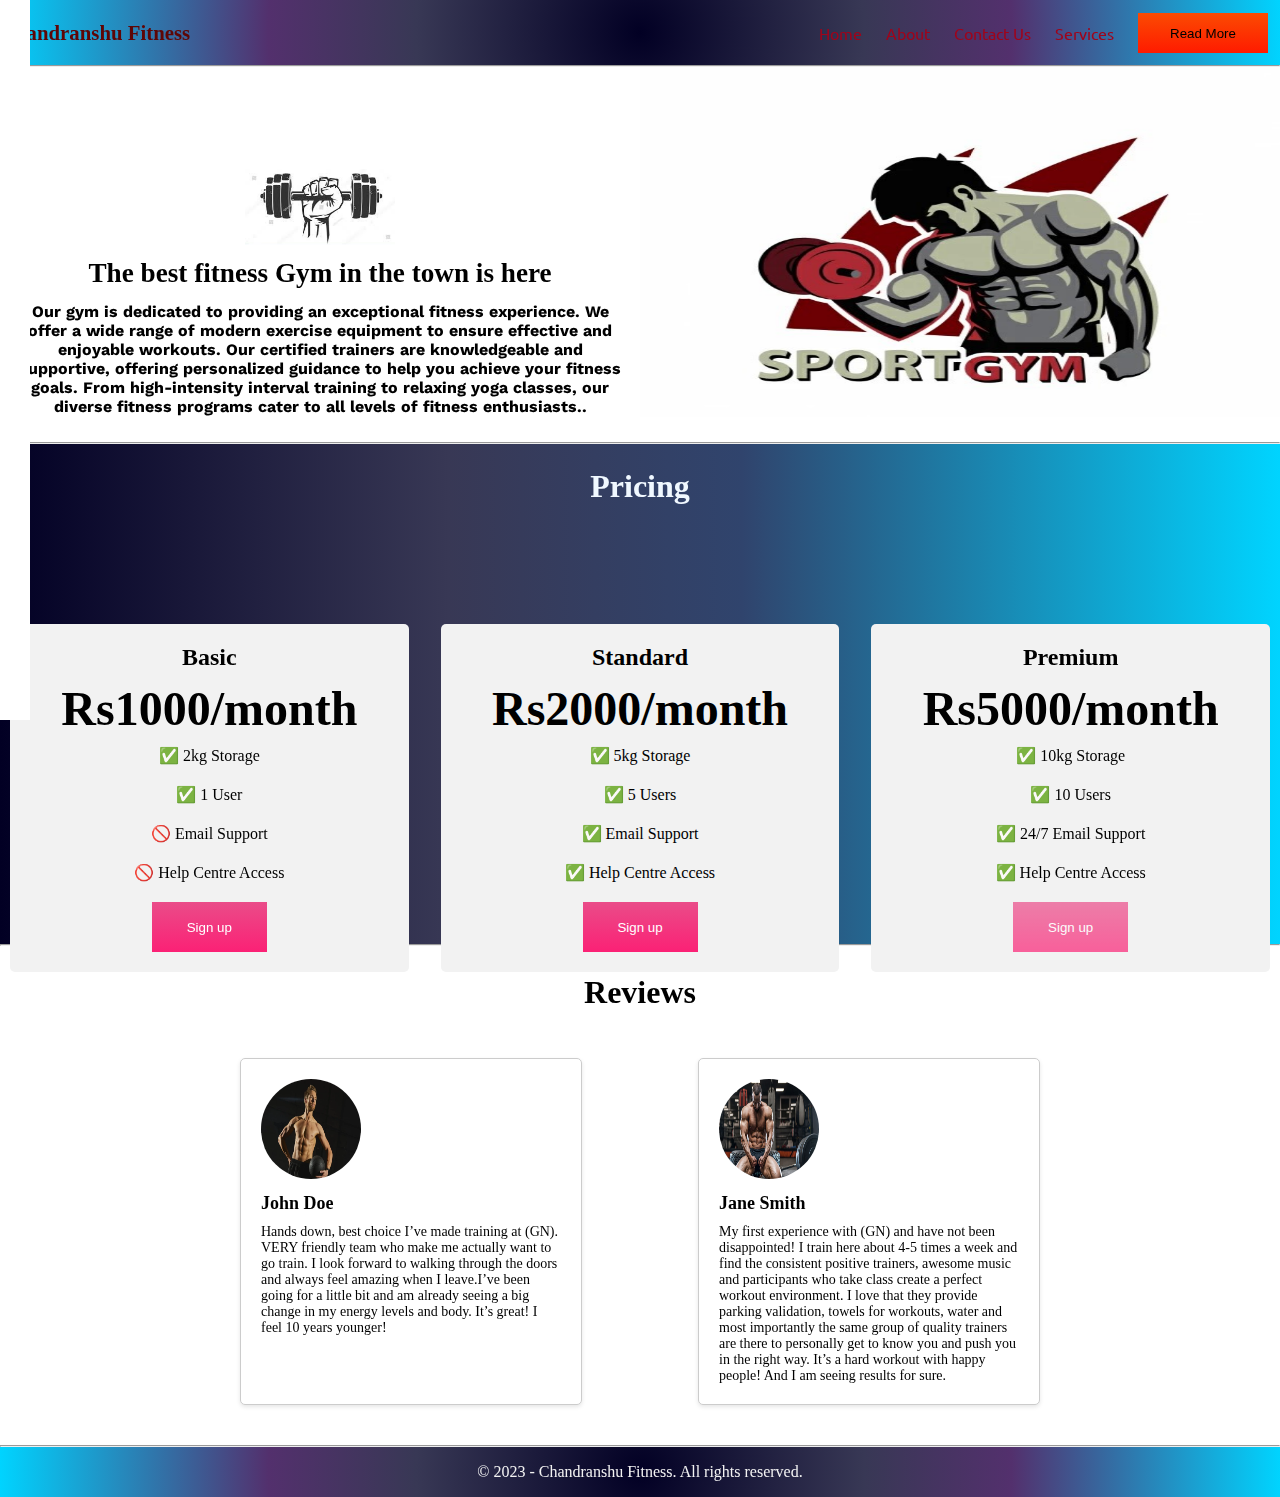
<file: index.html>
<!DOCTYPE html>
  <html lang="en bs-theme black">
    <head>
      <meta charset="UTF-8" />
      <meta name="viewport" content="width=device-width, initial-scale=1.0" />
      <title>Chandranshu Fitness</title>
    </head>
    <link rel="stylesheet" href="style.css" />
    <link rel="stylesheet" href="utils.css" />
    <body class="overflow-hidden">
      <header>
      <div class="container mx-auto">
      
        <nav class="flex justify-between justify-center item-center">
          <div class="logo fontbold fitness text-blue item-center justify-center">
            Chandranshu Fitness
          </div>
          <ul class="navbar nav-menu flex item-center">
            <a  class="nav-link" href="home.html"><li>Home</li></a>
            <a class="nav-link" href="about.html"><li>About</li></a> 
            <a class="nav-link" href="contact.html"><li>Contact Us</li></a>
            <a class="nav-link" href="services.html"><li>Services</li></a>
            <a class="nav-link" href="form.html"><li> <button class="custom-btn btn-5"><span>Read More</span></button></li></a>
          </ul>
        </nav>
      </header>
      <hr />
    </div>
  
  </div>
    
      <main class="min-h-screen">
        <section class="section1">
          <div class="flex item-center">
            <div class="topleft flex flex-column justify-center item-center px-2">
              <img class="dumble" src="bumbell.jpg" alt="" />
              <h1 class="my-1 text-center">
                The best fitness Gym in the town is here
              </h1>
              <p class="text-center text" style="color: black; font-weight: bold;">
                Our gym is dedicated to providing an exceptional fitness experience. We offer a wide range of modern exercise equipment to ensure effective and enjoyable workouts. Our certified trainers are knowledgeable and supportive, offering personalized guidance to help you achieve your fitness goals. From high-intensity interval training to relaxing yoga classes, our diverse fitness programs cater to all levels of fitness enthusiasts.. 
              </p>
            </div>
            <div class="topright flex justify-center">
              <img class="gym" src="gym.jpg" alt="gym" style="z-index: 1;">
            </div>
          </div>
        </section>
        <hr />
        <section>
          <div class="section2">
          <p class="flex justify-center item-center fontbold height chandu ">Pricing</p>
          <div class="pricing-container">
              <div class="pricing-plan">
                <div class="plan-title">Basic</div>
                <div class="plan-price">Rs1000/month</div>
                <ul class="plan-features">
                  <li>✅ 2kg Storage</li>
                  <li>✅ 1 User</li>
                  <li>🚫 Email Support</li>
                  <li>🚫 Help Centre Access</li>
                </ul>
                <a href="form.html"> <button class="custom-btn btn-11">Sign up<div class="dot"></div></button></a>
              </div>
              <div class="pricing-plan">
                <div class="plan-title">Standard</div>
                <div class="plan-price">Rs2000/month</div>
                <ul class="plan-features">
                  <li>
                    ✅ 5kg Storage
                  </li>
                  <li>
                    ✅ 5 Users
                  </li>
                  <li>
                    ✅  Email Support
                  </li>
                  <li>
                      ✅  Help Centre Access
                    </li>
                </ul>
                <a href="form.html"> <button class="custom-btn btn-11">Sign up<div class="dot"></div></button></a>
              </div>
              <div class="pricing-plan">
                <div class="plan-title">Premium</div>
                <div class="plan-price">Rs5000/month</div>
                <ul class="plan-features">
                  <li>
                    ✅ 10kg Storage
                  </li>
                  <li>
                    ✅ 10 Users
                  </li>
                  <li>
                    ✅ 24/7 Email Support
                  </li>
                  <li>
                      ✅  Help Centre Access
                    </li>
                </ul>
                <a href="form.html"> <button class="custom-btn btn-11">Sign up<div class="dot"></div></button></a>
              </div>
            </div>
          </div>
        </section>
        <hr />
        <section class="section3">
          <div class="container7">
            <h1 class="flex item-center justify-center color4">Reviews</h1>
          <div class="container6">
            <div class="review-box">
              <img src="review.webp" alt="User 1">
              <h3>John Doe</h3>
              <p>Hands down, best choice I’ve made training at (GN). VERY friendly team who make me actually want to go train. I look forward to walking through the doors and always feel amazing when I leave.I’ve been going for a little bit and am already seeing a big change in my energy levels and body. It’s great! I feel 10 years younger!
              </p>
            </div>
            <div class="review-box">
              <img src="gymreview2.jpg" alt="User 2">
              <h3>Jane Smith</h3>
              <p>My first experience with (GN) and have not been disappointed! I train here about 4-5 times a week and find the consistent positive trainers, awesome music and participants who take class create a perfect workout environment. I love that they provide parking validation, towels for workouts, water and most importantly the same group of quality trainers are there to personally get to know you and push you in the right way. It’s a hard workout with happy people! And I am seeing results for sure.</p>
            </div>
          </div>
        </section>
        <hr />
        </div>
        <footer class="flex justify-center item-center height2">
          &copy; 2023 - Chandranshu Fitness. All rights reserved.<br/>
        </footer>
      </main>
    </div>
      <script>
  //       const hamburger = document.querySelector(".hamburger");
  // const navMenu = document.querySelector(".nav-menu");
  // hamburger.addEventListener("click", () => {
  //   hamburger.classList.toggle("active");
  //   navMenu.classList.toggle("active");
  // })
  // document.querySelectorAll(".nav-link").forEach(n => n.addEventListener("click", () => {
  //   hamburger.classList.remove("active");
  //   navMenu.classList.remove("active");
  // }))
      </script>
    </body>
  </html>
</file>
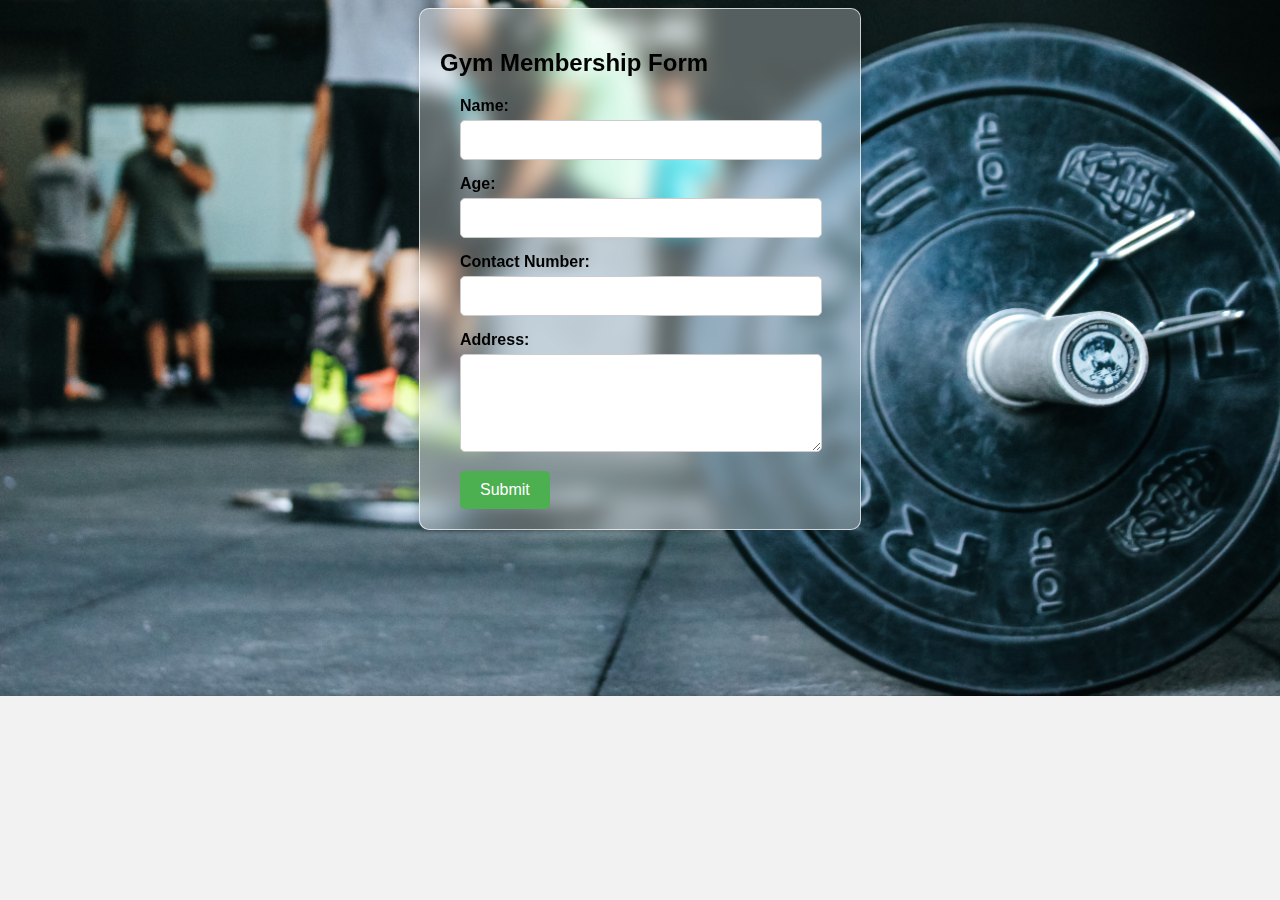
<file: form.html>
<!DOCTYPE html>
<html>
<head>
    <title>Gym Membership Form</title>
    <style>
        body {
            font-family: Arial, sans-serif;
            background-color: #f2f2f2;
            background-image: url('hunj.jpg'); 
            background-size: cover;
            background-repeat: no-repeat;
            background-position: center;
        }
        .form{
            padding-left: 20px;
            padding-right: 40px;
        }

        .container {
            max-width: 400px;
            margin: 0 auto;
            padding: 20px;
            background-color: rgba(255, 255, 255, 0.7);
            border-radius: 10px;
            box-shadow: 0 0 10px rgba(0, 0, 0, 0.2);
        }

        .form-group {
            margin-bottom: 15px;
        }

        .form-group label {
            display: block;
            font-size: 16px;
            font-weight: bold;
            margin-bottom: 5px;
        }

        .form-group input {
            width: 100%;
            padding: 10px;
            font-size: 16px;
            border: 1px solid #ccc;
            border-radius: 5px;
        }

        .form-group textarea {
            width: 100%;
            padding: 10px;
            font-size: 16px;
            border: 1px solid #ccc;
            border-radius: 5px;
        }

        .submit-btn {
            background-color: #4CAF50;
            color: white;
            padding: 10px 20px;
            font-size: 16px;
            border: none;
            border-radius: 5px;
            cursor: pointer;
        }

        .submit-btn:hover {
            background-color: #45a049;
        }

        .glass {
            background-color: rgba(255, 255, 255, 0.3);
            backdrop-filter: blur(10px);
            border: 1px solid rgba(255, 255, 255, 0.7);
        }
        @media only screen and (max-width: 600px) {
            .container {
                max-width: 100%;
            }

            .form-group input,
            .form-group textarea {
                width: 100%;
            }
        }
    </style>
</head>
<body>
    <div class="container glass">
        <h2>Gym Membership Form</h2>
        <form  class="form" action="mailto:chandranshubhardwaj68@gmail.com" method="post" enctype="text/plain">
            <div class="form-group">
                <label for="name">Name:</label>
                <input type="text" id="name" name="name" required>
            </div>
            <div class="form-group">
                <label for="age">Age:</label>
                <input type="number" id="age" name="age" required>
            </div>
            <div class="form-group">
                <label for="contactnumber">Contact Number:</label>
                <input type="tel" id="contactnumber" name="contactnumber" required>
            </div>
            <div class="form-group">
                <label for="address">Address:</label>
                <textarea id="address" name="address" rows="4" required></textarea>
            </div>
            <button type="submit" class="submit-btn">Submit</button>
        </form>
    </div>
</body>
</html>
</file>
<file: style.css>
@import url("https://fonts.googleapis.com/css2?family=Ubuntu:ital,wght@1,300&display=swap");
@import url('https://fonts.googleapis.com/css2?family=Anton&family=Caprasimo&family=Kanit:ital,wght@0,100;1,100&family=Nanum+Gothic:wght@800&family=PT+Sans+Narrow&family=Roboto+Condensed&family=Work+Sans:ital,wght@1,200&display=swap');

body{
    padding: 50 0 20 0px;
}
*{
    margin: 0px;
    padding: 0px;
  
}
.container{
    background: rgb(2,0,36);
background: radial-gradient(circle, rgba(2,0,36,1) 0%, rgba(56,56,85,1) 35%, rgba(83,48,109,1) 58%, rgba(0,212,255,1) 100%);
}
hr{
  background-color: rgb(52, 4, 4);
}
.navbar{
    display: flex;
    height: 65px;
    font-family: 'Ubuntu', sans-serif;
}
.nav-link{
  transition: 0.7s ease-in;
}
.nav-link:hover{
color: rgb(52, 4, 4);
}

.text{
    font-family: 'Anton', sans-serif;
font-family: 'Caprasimo', cursive;
font-family: 'Kanit', sans-serif;
font-family: 'Nanum Gothic', sans-serif;
font-family: 'PT Sans Narrow', sans-serif;
font-family: 'Roboto Condensed', sans-serif;
font-family: 'Work Sans', sans-serif;
}
.navbar li{
    list-style: none;
    margin: 0 12px;
}
.topleft{
    width: 50%;
    height: 50vh;
}
.topright{
    width: 50%;
    height: 50vh;
}
.my-1{
    margin-top: 13px;
    margin-bottom: 13px;
}
.px-2{
    padding-left:13px ;
    padding-right:13px ;
 
}
.btn{
    padding: 7px 12px;
    border: 2px solid white;
    color: white;
    background-color: rgb(94, 6, 6);
    border-radius: 7px;
    cursor: pointer;
}
.section1 h1{
    font-size: 1.7rem;
}
.section1 h1 p{
    font-size: 2rem;
}
.dumble{
    padding: 0 150px;
    width: 280px;
    mix-blend-mode: multiply;
}
.section1{
    height: 600px;
}
.gym{
    width: 700px;
    height: 350px;
    mix-blend-mode: multiply;
}
.pricing-container{
    display: flex;
    justify-content: center;
    align-items: center;
    height: 56vh;
    gap: 2rem;
    padding-left: 10px;
    padding-right: 10px;
  }
  .pricing-plan{
    flex:1;
    max-width: 500px;
    border-radius: 5px;
    padding: 20px;
    background-color: #f2f2f2;
    text-align: center;
  }
  .plan-title{
    font-weight: bold;
    font-size: 24px;
    margin-bottom: 10px;
  }
  .plan-price{
    font-weight: bold;
    font-size: 48px;
    margin-bottom: 10px;
  }
  .plan-features {
    list-style: none;
    padding: 0;
    margin: 0;
  }
  .plan-features li {
    margin-bottom: 20px;
  }
  .plan-button{
    cursor: pointer;;
    background-color:rgb(124, 120, 120);
    color: white;
    border-radius: 5px;
    padding: 20px;
    border: none;
    box-shadow: 2px 2px 4px rgba(0, 0, 0, 0.2);
    height: 57px;
    transition: 0.7s  ease-in;
  }
  .plan-button:hover{
    opacity: .5;
  }
  .section1{
height: 375px;
  }
  .btn-5 {
    width: 130px;
    height: 40px;
    line-height: 42px;
    padding: 0;
    border: none;
    background: rgb(255,27,0);
  background: linear-gradient(0deg, rgba(255,27,0,1) 0%, rgba(251,75,2,1) 100%);
  }
  .btn-5:hover {
    color: #f0094a;
    background: transparent;
     box-shadow:none;
  }
  .btn-5:before,
  .btn-5:after{
    content:'';
    position:absolute;
    top:0;
    right:0;
    height:2px;
    width:0;
    background: #eb4d7a;
    box-shadow:
     -1px -1px 5px 0px #fff,
     7px 7px 20px 0px #0003,
     4px 4px 5px 0px #0002;
    transition:400ms ease all;
  }
  .btn-5:after{
    right:inherit;
    top:inherit;
    left:0;
    bottom:0;
  }
  .btn-5:hover:before,
  .btn-5:hover:after{
    width:100%;
    transition:800ms ease all;
  }
  
  a{
    text-decoration: none;
    color:  rgb(160, 3, 26);
  }
  .section2{
    background: rgb(2,0,36);
background: linear-gradient(90deg, rgba(2,0,36,1) 0%, rgba(56,56,85,1) 35%, rgba(48,68,109,1) 58%, rgba(0,212,255,1) 100%);
  }
  footer{
    background: rgb(2,0,36);
background: radial-gradient(circle, rgba(2,0,36,1) 0%, rgba(56,56,85,1) 35%, rgba(83,48,109,1) 58%, rgba(0,212,255,1) 100%);
color: #f2f2f2;
  }
  Copy code
body {
  font-family: Arial, sans-serif;
  line-height: 1.6;
  background-color: #f2f2f2;
}
/* .container7{
  background: rgb(2,0,36);
  background: radial-gradient(circle, rgba(2,0,36,1) 0%, rgba(18,36,68,1) 0%, rgba(56,57,85,1) 35%, rgba(54,62,90,1) 37%, rgba(0,212,255,1) 100%);
} */
.btn-11 {
  border: none;
  background: rgb(251,33,117);
    background: linear-gradient(0deg, rgba(251,33,117,1) 0%, rgba(234,76,137,1) 100%);
    color: #fff;
    overflow: hidden;
    height: 50px;
    width: 115px;
}
.btn-11:hover {
    text-decoration: none;
    color: #fff;
}
.btn-11:before {
    position: absolute;
    content: '';
    display: inline-block;
    top: -180px;
    left: 0;
    width: 30px;
    height: 100%;
    background-color: #fff;
    animation: shiny-btn1 3s ease-in-out infinite;
}
.btn-11:hover{
  opacity: .7;
}
.btn-11:active{
  box-shadow:  4px 4px 6px 0 rgba(255,255,255,.3),
              -4px -4px 6px 0 rgba(116, 125, 136, .2), 
    inset -4px -4px 6px 0 rgba(255,255,255,.2),
    inset 4px 4px 6px 0 rgba(0, 0, 0, .2);
}


@-webkit-keyframes shiny-btn1 {
    0% { -webkit-transform: scale(0) rotate(45deg); opacity: 0; }
    80% { -webkit-transform: scale(0) rotate(45deg); opacity: 0.5; }
    81% { -webkit-transform: scale(4) rotate(45deg); opacity: 1; }
    100% { -webkit-transform: scale(50) rotate(45deg); opacity: 0; }
}
.container6 {
  max-width: 800px;
  margin: 0 auto;
  padding: 20px;
  display: flex;
  flex-wrap: wrap;
  justify-content: space-between;
}
.review-box {
  width: 300px;
  padding: 20px;
  margin-bottom: 20px;
  border: 1px solid #ccc;
  border-radius: 5px;
  box-shadow: 0 2px 4px rgba(0, 0, 0, 0.1);
  background-color: #fff;
}

.review-box img {
  width: 100px;
  height: 100px;
  border-radius: 50%;
  margin-bottom: 10px;
}

.review-box h3 {
  font-size: 18px;
  margin-bottom: 10px;
}

.review-box p {
  font-size: 14px;
}

@media screen and (max-width: 768px) {
  .container {
    flex-direction: column;
    align-items: center;
  }

  .review-box {
    width: 100%;
    max-width: 400px;
  }
}

@media screen and (max-width: 480px) {
  .review-box {
    max-width: 300px;
  }

  .review-box h3 {
    font-size: 16px;
  }

  .review-box p {
    font-size: 12px;
  }
  @media (max-width: 480px) {
    .pricing-container {
      flex-direction: column;
      align-items: center;
    }
    .pricing-plan {
      margin-bottom: 20px;
    }
    .section2{
      height: 1000px;
      width: 100%;
      padding-left: 2px;
      padding-right: 2px;
    }
  }
}
  .section3{
    transition: 0.7s ease-in;
  }
</file>
<file: utils.css>
.min-h-screen{
    max-height: 100vh;
}
.mx-auto{
    margin-left: auto;
    margin-right: auto;
}
.flex{
    display: flex;
}
.item-center{
    align-items: center;
}
.justify-center{
    justify-content: center;
}
.justify-between{
    justify-content: space-between;

}
.flex-column{
    flex-direction: column;
}
.fontbold{
    font-weight: bolder;
}
.text-blue{
    color:  rgb(94, 6, 6);
}

.overflow-hidden{
    overflow-x: hidden;
}
.logo{
    font-size: 1.3rem;
}
.dumble{
    width: 150px;
}
.px-3{
    padding-top: 150px;
}
.text-center{
    text-align: center;
}
.height{
    height: 85px;
    font-size: 2rem;
    padding-bottom: 17px;
    color: aliceblue;
}
.section2{
    height: 500px;
}
.height2{
 height: 50px;
 width: 100%;
}
.color4{
    color: black;
    height: 92px;
}
</file>
